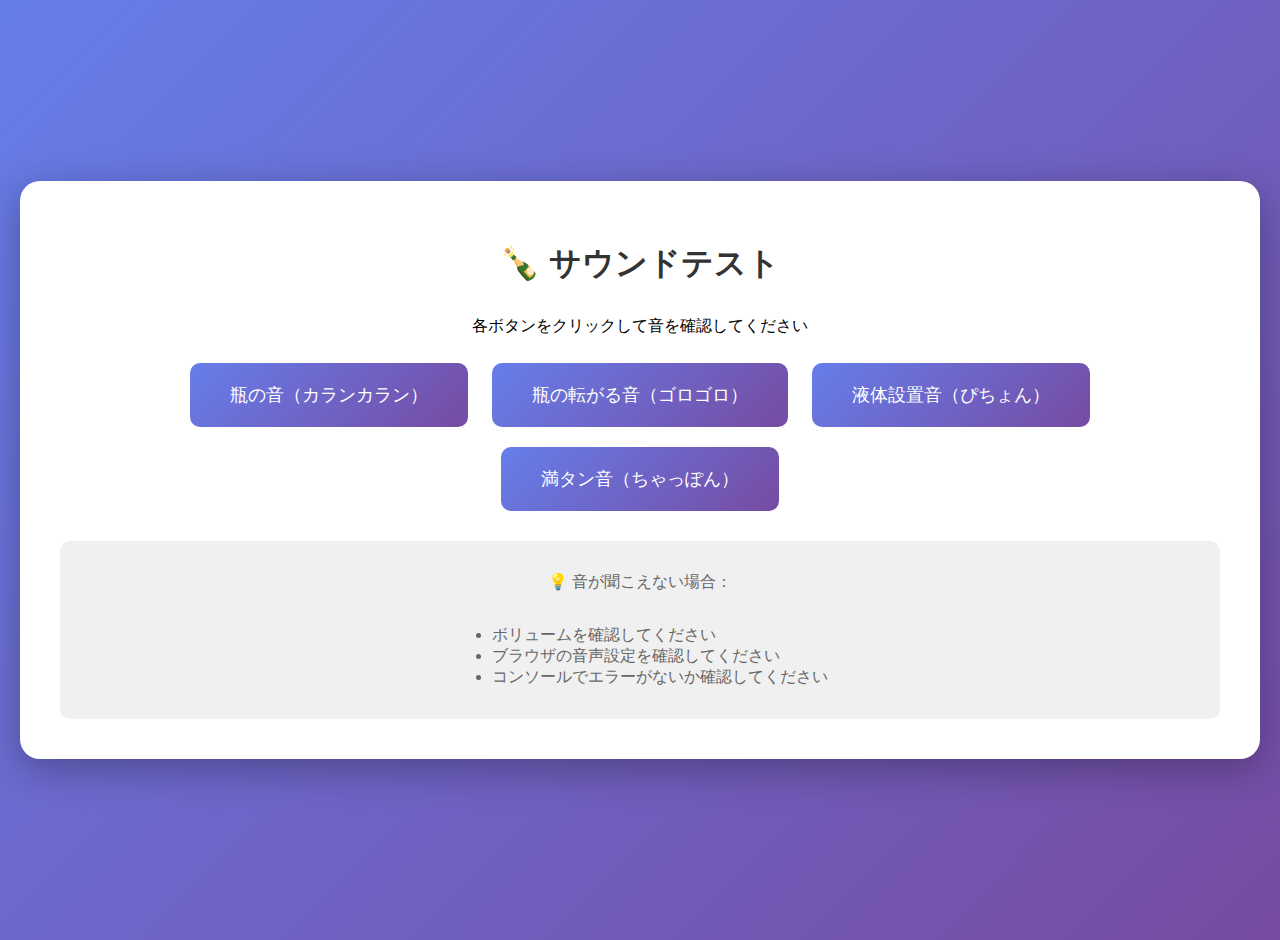
<file: test_sound.html>
<!DOCTYPE html>
<html lang="ja">

<head>
    <meta charset="UTF-8">
    <meta name="viewport" content="width=device-width, initial-scale=1.0">
    <title>サウンドテスト - カランカラン</title>
    <style>
        body {
            font-family: Arial, sans-serif;
            display: flex;
            flex-direction: column;
            align-items: center;
            justify-content: center;
            min-height: 100vh;
            background: linear-gradient(135deg, #667eea 0%, #764ba2 100%);
            margin: 0;
            padding: 20px;
        }

        .container {
            background: white;
            padding: 40px;
            border-radius: 20px;
            box-shadow: 0 10px 40px rgba(0, 0, 0, 0.3);
            text-align: center;
        }

        h1 {
            color: #333;
            margin-bottom: 30px;
        }

        button {
            background: linear-gradient(135deg, #667eea 0%, #764ba2 100%);
            color: white;
            border: none;
            padding: 20px 40px;
            font-size: 18px;
            border-radius: 10px;
            cursor: pointer;
            margin: 10px;
            transition: transform 0.2s, box-shadow 0.2s;
        }

        button:hover {
            transform: translateY(-2px);
            box-shadow: 0 5px 20px rgba(102, 126, 234, 0.4);
        }

        button:active {
            transform: translateY(0);
        }

        .info {
            margin-top: 20px;
            padding: 15px;
            background: #f0f0f0;
            border-radius: 10px;
            color: #666;
        }
    </style>
</head>

<body>
    <div class="container">
        <h1>🍾 サウンドテスト</h1>
        <p>各ボタンをクリックして音を確認してください</p>

        <button id="bottleBtn">瓶の音（カランカラン）</button>
        <button id="rollingBtn">瓶の転がる音（ゴロゴロ）</button>
        <button id="dropBtn">液体設置音（ぴちょん）</button>
        <button id="splashBtn">満タン音（ちゃっぽん）</button>

        <div class="info">
            <p>💡 音が聞こえない場合：</p>
            <ul style="text-align: left; display: inline-block;">
                <li>ボリュームを確認してください</li>
                <li>ブラウザの音声設定を確認してください</li>
                <li>コンソールでエラーがないか確認してください</li>
            </ul>
        </div>
    </div>

    <script src="js/AudioResources.js"></script>
    <script src="js/SoundManager.js"></script>
    <script>
        const soundManager = new SoundManager();

        document.getElementById('bottleBtn').addEventListener('click', () => {
            console.log('瓶の音を再生');
            soundManager.playBottleSound();
        });

        document.getElementById('rollingBtn').addEventListener('click', () => {
            console.log('転がる音を再生');
            soundManager.playRollingSound();
        });

        document.getElementById('dropBtn').addEventListener('click', () => {
            console.log('液体設置音を再生');
            soundManager.playDropSound();
        });

        document.getElementById('splashBtn').addEventListener('click', () => {
            console.log('満タン音を再生');
            soundManager.playSplashSound();
        });
    </script>
</body>

</html>
</file>
